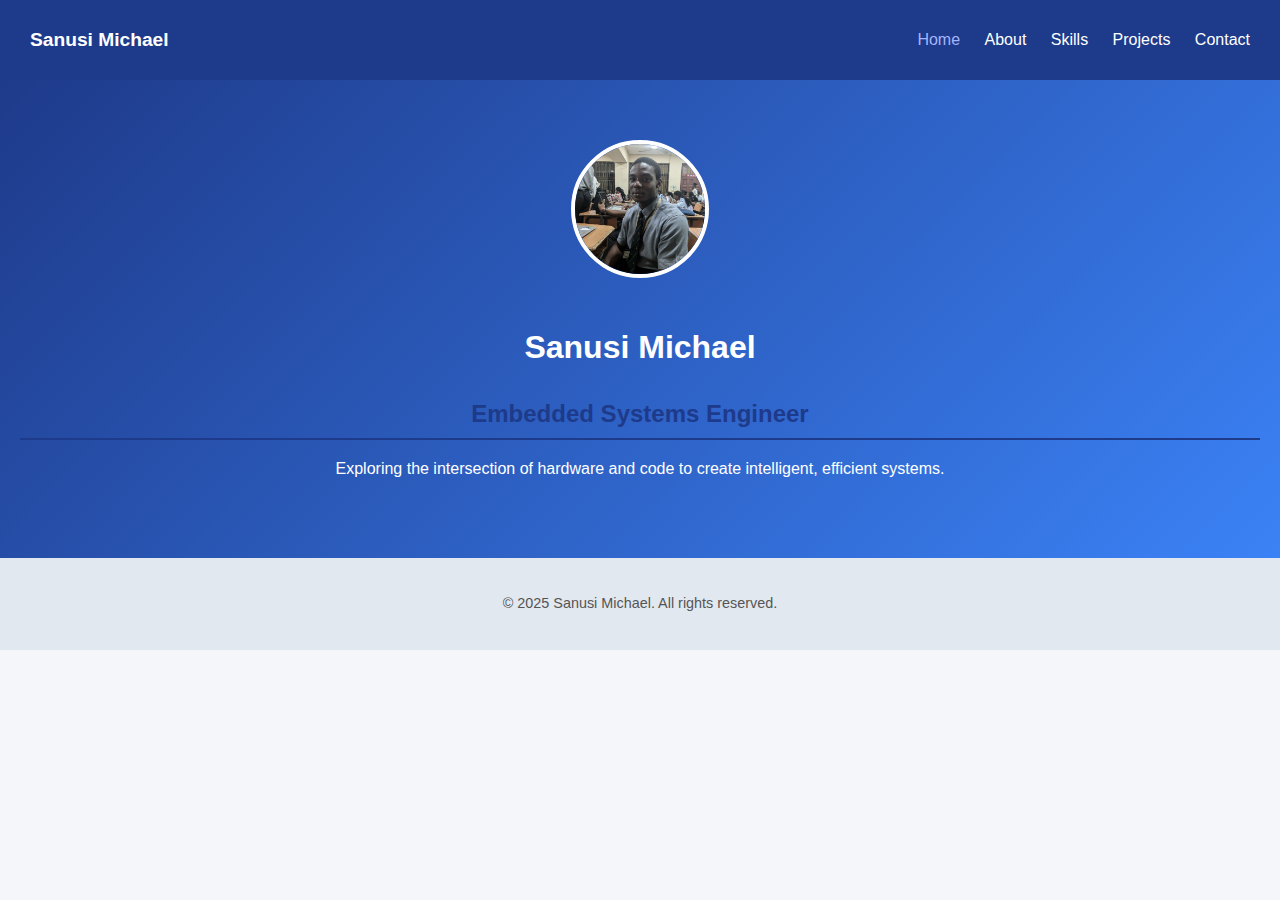
<file: portfolio updated/index.html>
<!DOCTYPE html>
<html lang="en">
<head>
  <meta charset="UTF-8" />
  <meta name="viewport" content="width=device-width, initial-scale=1.0" />
  <title>Sanusi Michael | Portfolio</title>
  <link rel="stylesheet" href="style.css" />
</head>
<body>
  <nav class="navbar">
    <h1 class="nav-logo">Sanusi Michael</h1>
    <div class="nav-links" id="navLinks">
      <a href="index.html" class="active">Home</a>
      <a href="about.html">About</a>
      <a href="skills.html">Skills</a>
      <a href="projects.html">Projects</a>
      <a href="contact.html">Contact</a>
    </div>
    <div class="menu-toggle" id="menuToggle">&#9776;</div>
  </nav>

  <header class="hero">
    <img src="photo_2025-10-24_10-02-59.jpg" alt="Sanusi Michael" class="profile-pic" width="130" height="130" />
    <h1>Sanusi Michael</h1>
    <h2>Embedded Systems Engineer</h2>
    <p>Exploring the intersection of hardware and code to create intelligent, efficient systems.</p>
  </header>

  <footer>
    <p>&copy; 2025 Sanusi Michael. All rights reserved.</p>
  </footer>

  <script>
    const menuToggle = document.getElementById('menuToggle');
    const navLinks = document.getElementById('navLinks');
    menuToggle.addEventListener('click', () => navLinks.classList.toggle('open'));
  </script>
</body>
</html>
</file>
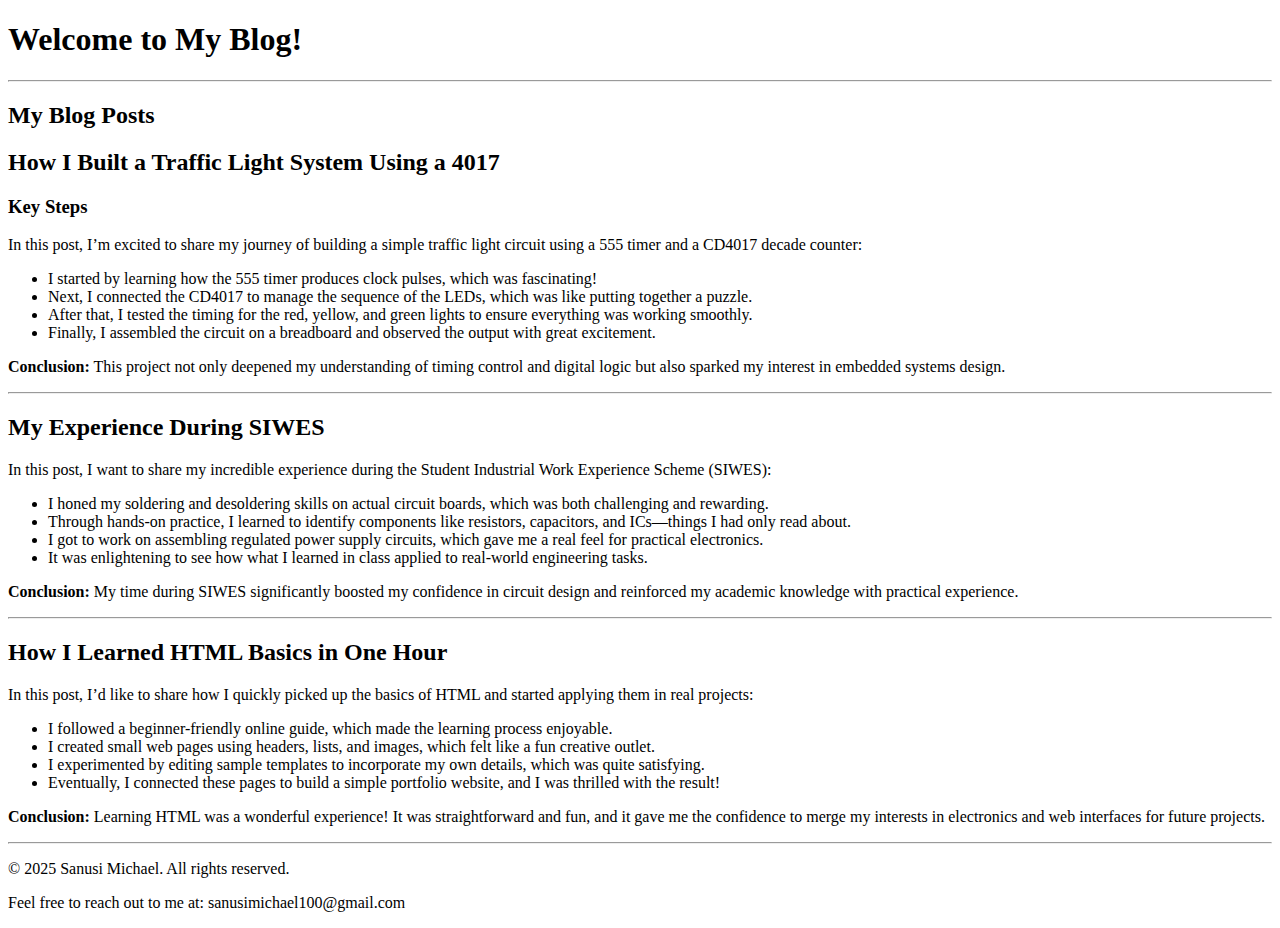
<file: Sanusi blogpostpage.html>
<!DOCTYPE html>
<html lang="en">
<head>
    <title>Sanusi's Blog</title>
</head>

<body>
    <header>
        <h1>Welcome to My Blog!</h1>
    </header>

    <hr>

    <section>
        <h2><strong>My Blog Posts</strong></h2>

        <article>
            <h2>How I Built a Traffic Light System Using a 4017</h2>
            
            <h3>Key Steps</h3>
            <p>In this post, I’m excited to share my journey of building a simple traffic light circuit using a 555 timer and a CD4017 decade counter:</p>
            <ul>
                <li>I started by learning how the 555 timer produces clock pulses, which was fascinating!</li>
                <li>Next, I connected the CD4017 to manage the sequence of the LEDs, which was like putting together a puzzle.</li>
                <li>After that, I tested the timing for the red, yellow, and green lights to ensure everything was working smoothly.</li>
                <li>Finally, I assembled the circuit on a breadboard and observed the output with great excitement.</li>
            </ul>
            <p><strong>Conclusion:</strong> This project not only deepened my understanding of timing control and digital logic but also sparked my interest in embedded systems design.</p>
        </article>

        <hr>

        <article>
            <h2>My Experience During SIWES</h2>
            <p>In this post, I want to share my incredible experience during the Student Industrial Work Experience Scheme (SIWES):</p>
            <ul>
                <li>I honed my soldering and desoldering skills on actual circuit boards, which was both challenging and rewarding.</li>
                <li>Through hands-on practice, I learned to identify components like resistors, capacitors, and ICs—things I had only read about.</li>
                <li>I got to work on assembling regulated power supply circuits, which gave me a real feel for practical electronics.</li>
                <li>It was enlightening to see how what I learned in class applied to real-world engineering tasks.</li>
            </ul>
            <p><strong>Conclusion:</strong> My time during SIWES significantly boosted my confidence in circuit design and reinforced my academic knowledge with practical experience.</p>
        </article>

        <hr>

        <article>
            <h2>How I Learned HTML Basics in One Hour</h2>
            <p>In this post, I’d like to share how I quickly picked up the basics of HTML and started applying them in real projects:</p>
            <ul>
                <li>I followed a beginner-friendly online guide, which made the learning process enjoyable.</li>
                <li>I created small web pages using headers, lists, and images, which felt like a fun creative outlet.</li>
                <li>I experimented by editing sample templates to incorporate my own details, which was quite satisfying.</li>
                <li>Eventually, I connected these pages to build a simple portfolio website, and I was thrilled with the result!</li>
            </ul>
            <p><strong>Conclusion:</strong> Learning HTML was a wonderful experience! It was straightforward and fun, and it gave me the confidence to merge my interests in electronics and web interfaces for future projects.</p>
        </article>
    </section>

    <footer>
        <hr>
        <p>&copy; 2025 Sanusi Michael. All rights reserved.</p>
        <p>Feel free to reach out to me at: sanusimichael100@gmail.com</p>
    </footer>
</body>
</html>
</file>
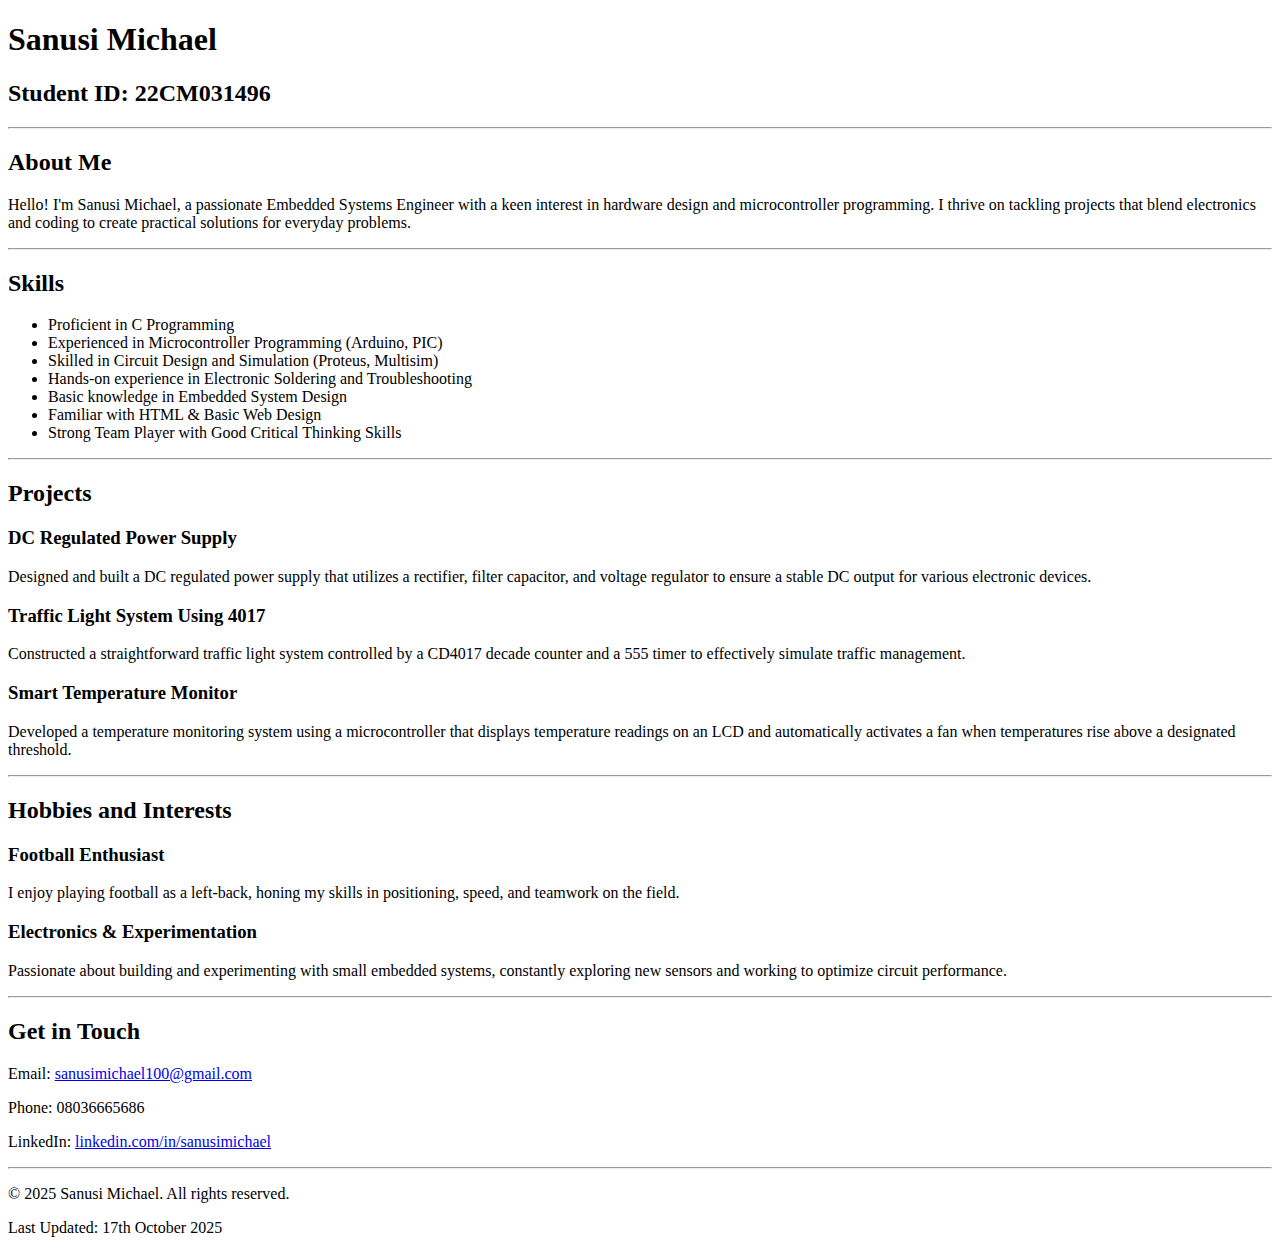
<file: Sanusi portfolio.html>
<!DOCTYPE html>
<html lang="en">
<head>
    <title>Sanusi's Portfolio</title>
</head>
<body>
    <header>
        <h1>Sanusi Michael</h1>
        <h2>Student ID: 22CM031496</h2>
    </header>

    <hr>

    <section>
        <h2>About Me</h2>
        <p>Hello! I'm Sanusi Michael, a passionate Embedded Systems Engineer with a keen interest in hardware design and microcontroller programming. I thrive on tackling projects that blend electronics and coding to create practical solutions for everyday problems.</p>
    </section>

    <hr>

    <section>
        <h2>Skills</h2>
        <ul>
            <li>Proficient in C Programming</li>
            <li>Experienced in Microcontroller Programming (Arduino, PIC)</li>
            <li>Skilled in Circuit Design and Simulation (Proteus, Multisim)</li>
            <li>Hands-on experience in Electronic Soldering and Troubleshooting</li>
            <li>Basic knowledge in Embedded System Design</li>
            <li>Familiar with HTML & Basic Web Design</li>
            <li>Strong Team Player with Good Critical Thinking Skills</li>
        </ul>
    </section>

    <hr>

    <section>
        <h2>Projects</h2>
        <article>
            <h3>DC Regulated Power Supply</h3>
            <p>Designed and built a DC regulated power supply that utilizes a rectifier, filter capacitor, and voltage regulator to ensure a stable DC output for various electronic devices.</p>
        </article>

        <article>
            <h3>Traffic Light System Using 4017</h3>
            <p>Constructed a straightforward traffic light system controlled by a CD4017 decade counter and a 555 timer to effectively simulate traffic management.</p>
        </article>

        <article>
            <h3>Smart Temperature Monitor</h3>
            <p>Developed a temperature monitoring system using a microcontroller that displays temperature readings on an LCD and automatically activates a fan when temperatures rise above a designated threshold.</p>
        </article>
    </section>

    <hr>

    <section>
        <h2>Hobbies and Interests</h2>
        <article>
            <h3>Football Enthusiast</h3>
            <p>I enjoy playing football as a left-back, honing my skills in positioning, speed, and teamwork on the field.</p>
        </article>

        <article>
            <h3>Electronics & Experimentation</h3>
            <p>Passionate about building and experimenting with small embedded systems, constantly exploring new sensors and working to optimize circuit performance.</p>
        </article>
    </section>

    <hr>

    <section>
        <h2>Get in Touch</h2>
        <p>Email: <a href="mailto:sanusimichael100@gmail.com">sanusimichael100@gmail.com</a></p>
        <p>Phone: 08036665686</p>
        <p>LinkedIn: <a href="#">linkedin.com/in/sanusimichael</a></p>
    </section>

    <footer>
        <hr>
        <p>&copy; 2025 Sanusi Michael. All rights reserved.</p>
        <p>Last Updated: 17th October 2025</p>
    </footer>
</body>
</html>
</file>
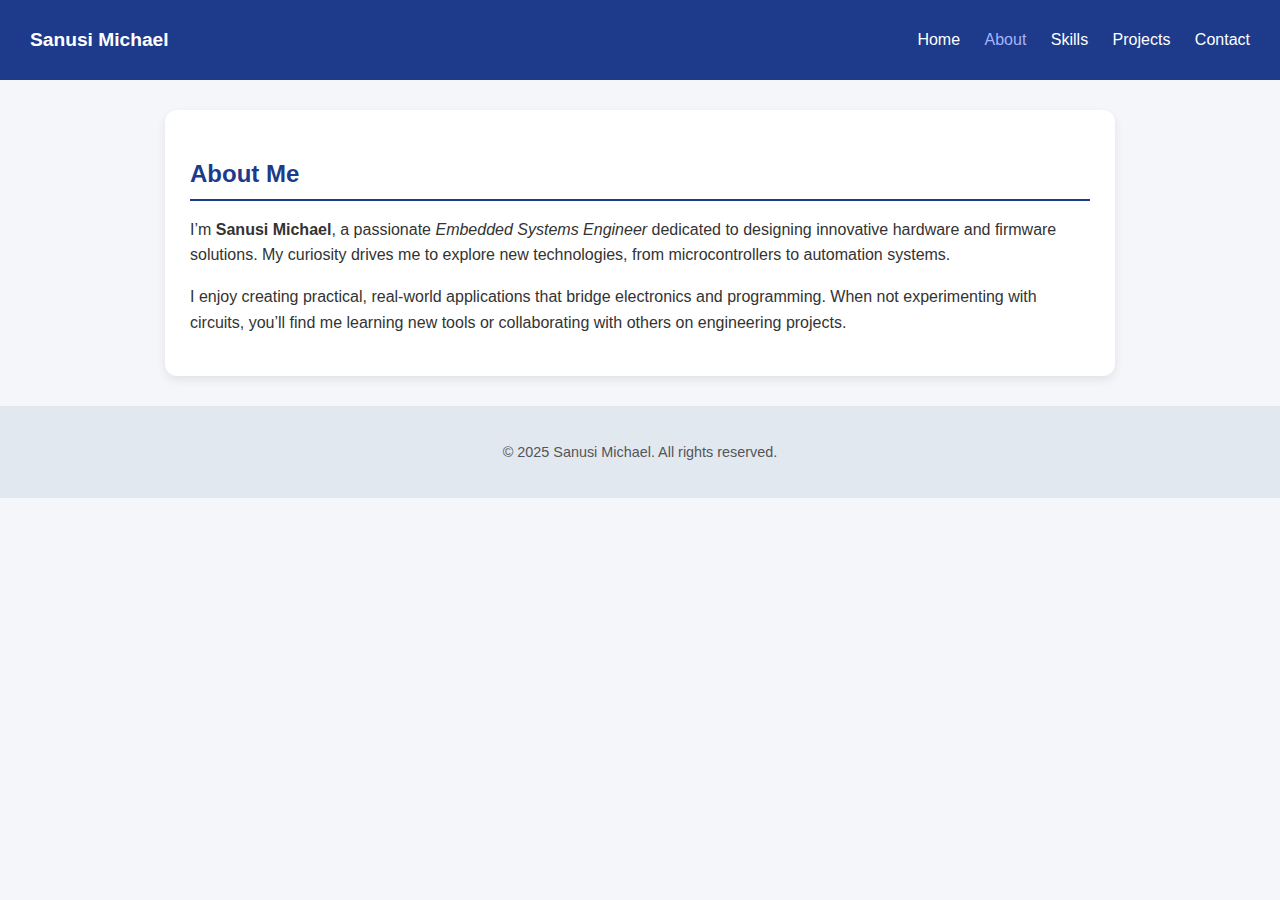
<file: portfolio updated/about.html>
<!DOCTYPE html>
<html lang="en">
<head>
  <meta charset="UTF-8" />
  <meta name="viewport" content="width=device-width, initial-scale=1.0" />
  <title>About | Sanusi Michael</title>
  <link rel="stylesheet" href="style.css" />
</head>
<body>
  <nav class="navbar">
    <h1 class="nav-logo">Sanusi Michael</h1>
    <div class="nav-links" id="navLinks">
      <a href="index.html">Home</a>
      <a href="about.html" class="active">About</a>
      <a href="skills.html">Skills</a>
      <a href="projects.html">Projects</a>
      <a href="contact.html">Contact</a>
    </div>
    <div class="menu-toggle" id="menuToggle">&#9776;</div>
  </nav>

  <section class="content">
    <h2>About Me</h2>
    <p>
      I’m <strong>Sanusi Michael</strong>, a passionate <em>Embedded Systems Engineer</em> dedicated to designing innovative hardware and firmware solutions.
      My curiosity drives me to explore new technologies, from microcontrollers to automation systems.
    </p>
    <p>
      I enjoy creating practical, real-world applications that bridge electronics and programming.
      When not experimenting with circuits, you’ll find me learning new tools or collaborating with others on engineering projects.
    </p>
  </section>

  <footer>
    <p>&copy; 2025 Sanusi Michael. All rights reserved.</p>
  </footer>

  <script>
    const menuToggle = document.getElementById('menuToggle');
    const navLinks = document.getElementById('navLinks');
    menuToggle.addEventListener('click', () => navLinks.classList.toggle('open'));
  </script>
</body>
</html>
</file>
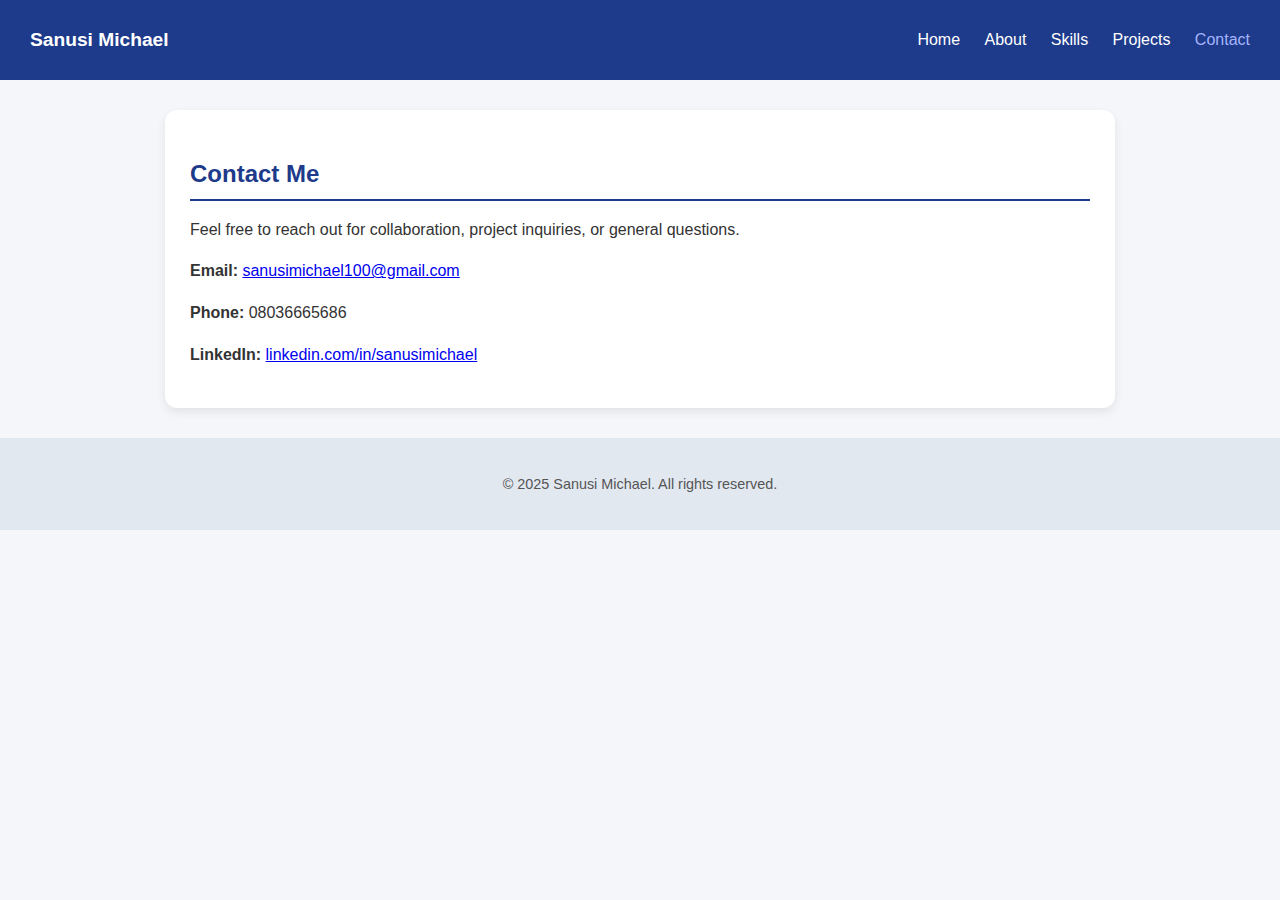
<file: portfolio updated/contact.html>
<!DOCTYPE html>
<html lang="en">
<head>
  <meta charset="UTF-8" />
  <meta name="viewport" content="width=device-width, initial-scale=1.0" />
  <title>Contact | Sanusi Michael</title>
  <link rel="stylesheet" href="style.css" />
</head>
<body>
  <nav class="navbar">
    <h1 class="nav-logo">Sanusi Michael</h1>
    <div class="nav-links" id="navLinks">
      <a href="index.html">Home</a>
      <a href="about.html">About</a>
      <a href="skills.html">Skills</a>
      <a href="projects.html">Projects</a>
      <a href="contact.html" class="active">Contact</a>
    </div>
    <div class="menu-toggle" id="menuToggle">&#9776;</div>
  </nav>

  <section class="content">
    <h2>Contact Me</h2>
    <p>Feel free to reach out for collaboration, project inquiries, or general questions.</p>
    <p><strong>Email:</strong> <a href="mailto:sanusimichael100@gmail.com">sanusimichael100@gmail.com</a></p>
    <p><strong>Phone:</strong> 08036665686</p>
    <p><strong>LinkedIn:</strong> <a href="#">linkedin.com/in/sanusimichael</a></p>
  </section>

  <footer>
    <p>&copy; 2025 Sanusi Michael. All rights reserved.</p>
  </footer>

  <script>
    const menuToggle = document.getElementById('menuToggle');
    const navLinks = document.getElementById('navLinks');
    menuToggle.addEventListener('click', () => navLinks.classList.toggle('open'));
  </script>
</body>
</html>
</file>
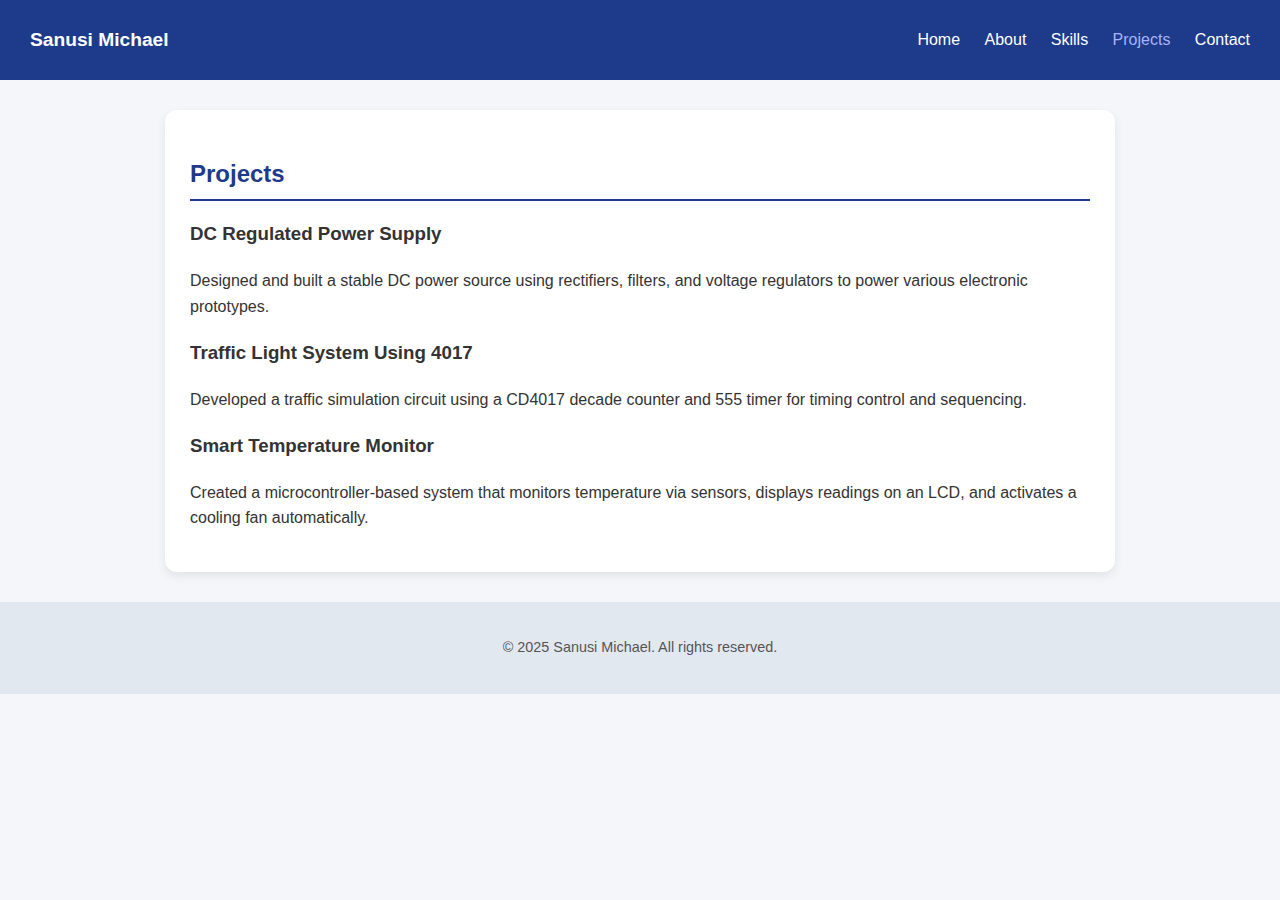
<file: portfolio updated/projects.html>
<!DOCTYPE html>
<html lang="en">
<head>
  <meta charset="UTF-8" />
  <meta name="viewport" content="width=device-width, initial-scale=1.0" />
  <title>Projects | Sanusi Michael</title>
  <link rel="stylesheet" href="style.css" />
</head>
<body>
  <nav class="navbar">
    <h1 class="nav-logo">Sanusi Michael</h1>
    <div class="nav-links" id="navLinks">
      <a href="index.html">Home</a>
      <a href="about.html">About</a>
      <a href="skills.html">Skills</a>
      <a href="projects.html" class="active">Projects</a>
      <a href="contact.html">Contact</a>
    </div>
    <div class="menu-toggle" id="menuToggle">&#9776;</div>
  </nav>

  <section class="content">
    <h2>Projects</h2>
    <article>
      <h3>DC Regulated Power Supply</h3>
      <p>Designed and built a stable DC power source using rectifiers, filters, and voltage regulators to power various electronic prototypes.</p>
    </article>

    <article>
      <h3>Traffic Light System Using 4017</h3>
      <p>Developed a traffic simulation circuit using a CD4017 decade counter and 555 timer for timing control and sequencing.</p>
    </article>

    <article>
      <h3>Smart Temperature Monitor</h3>
      <p>Created a microcontroller-based system that monitors temperature via sensors, displays readings on an LCD, and activates a cooling fan automatically.</p>
    </article>
  </section>

  <footer>
    <p>&copy; 2025 Sanusi Michael. All rights reserved.</p>
  </footer>

  <script>
    const menuToggle = document.getElementById('menuToggle');
    const navLinks = document.getElementById('navLinks');
    menuToggle.addEventListener('click', () => navLinks.classList.toggle('open'));
  </script>
</body>
</html>
</file>
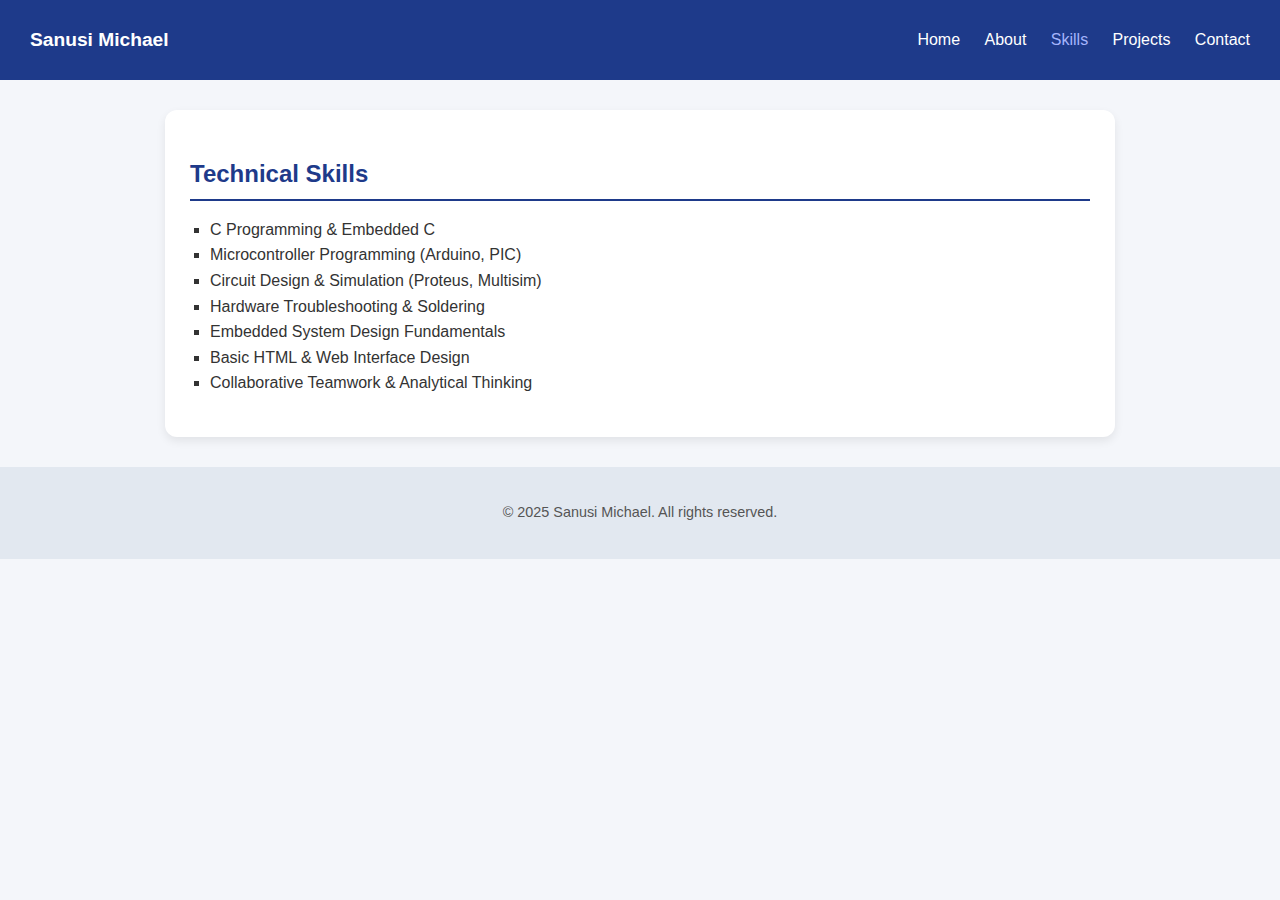
<file: portfolio updated/skills.html>
<!DOCTYPE html>
<html lang="en">
<head>
  <meta charset="UTF-8" />
  <meta name="viewport" content="width=device-width, initial-scale=1.0" />
  <title>Skills | Sanusi Michael</title>
  <link rel="stylesheet" href="style.css" />
</head>
<body>
  <nav class="navbar">
    <h1 class="nav-logo">Sanusi Michael</h1>
    <div class="nav-links" id="navLinks">
      <a href="index.html">Home</a>
      <a href="about.html">About</a>
      <a href="skills.html" class="active">Skills</a>
      <a href="projects.html">Projects</a>
      <a href="contact.html">Contact</a>
    </div>
    <div class="menu-toggle" id="menuToggle">&#9776;</div>
  </nav>

  <section class="content">
    <h2>Technical Skills</h2>
    <ul class="skills-list">
      <li>C Programming & Embedded C</li>
      <li>Microcontroller Programming (Arduino, PIC)</li>
      <li>Circuit Design & Simulation (Proteus, Multisim)</li>
      <li>Hardware Troubleshooting & Soldering</li>
      <li>Embedded System Design Fundamentals</li>
      <li>Basic HTML & Web Interface Design</li>
      <li>Collaborative Teamwork & Analytical Thinking</li>
    </ul>
  </section>

  <footer>
    <p>&copy; 2025 Sanusi Michael. All rights reserved.</p>
  </footer>

  <script>
    const menuToggle = document.getElementById('menuToggle');
    const navLinks = document.getElementById('navLinks');
    menuToggle.addEventListener('click', () => navLinks.classList.toggle('open'));
  </script>
</body>
</html>
</file>
<file: portfolio updated/style.css>
body {
  font-family: 'Segoe UI', Tahoma, Geneva, Verdana, sans-serif;
  background-color: #f4f6fa;
  color: #333;
  margin: 0;
  line-height: 1.6;
}

/* NAVIGATION */
.navbar {
  background-color: #1e3a8a;
  color: white;
  display: flex;
  justify-content: space-between;
  align-items: center;
  padding: 12px 30px;
  position: sticky;
  top: 0;
  z-index: 1000;
}

.nav-logo {
  font-size: 1.2rem;
  font-weight: bold;
}

.nav-links a {
  color: white;
  margin-left: 20px;
  text-decoration: none;
  transition: color 0.3s;
  font-weight: 500;
}

.nav-links a:hover,
.nav-links a.active {
  color: #a5b4fc;
}

.menu-toggle {
  display: none;
  font-size: 1.8rem;
  cursor: pointer;
}

/* HERO */
.hero {
  text-align: center;
  background: linear-gradient(135deg, #1e3a8a, #3b82f6);
  color: white;
  padding: 60px 20px;
}

.profile-pic {
  width: 130px;
  height: 130px;
  border-radius: 50%;
  border: 4px solid white;
  margin-bottom: 15px;
  object-fit: cover;
}

/* CONTENT SECTIONS */
.content {
  background: white;
  width: 85%;
  max-width: 900px;
  margin: 30px auto;
  padding: 25px;
  border-radius: 12px;
  box-shadow: 0 4px 10px rgba(0, 0, 0, 0.08);
}

h2 {
  color: #1e3a8a;
  border-bottom: 2px solid #1e3a8a;
  padding-bottom: 5px;
  margin-bottom: 15px;
}

.skills-list {
  list-style-type: square;
  padding-left: 20px;
}

/* FOOTER */
footer {
  text-align: center;
  background-color: #e2e8f0;
  padding: 20px;
  font-size: 0.9em;
  color: #555;
}

/* RESPONSIVE NAVIGATION */
@media (max-width: 768px) {
  .menu-toggle {
    display: block;
  }
  .nav-links {
    display: none;
    flex-direction: column;
    width: 100%;
    background: #1e3a8a;
    position: absolute;
    top: 60px;
    left: 0;
    text-align: center;
  }
  .nav-links.open {
    display: flex;
  }
  .nav-links a {
    margin: 10px 0;
  }
}
</file>
